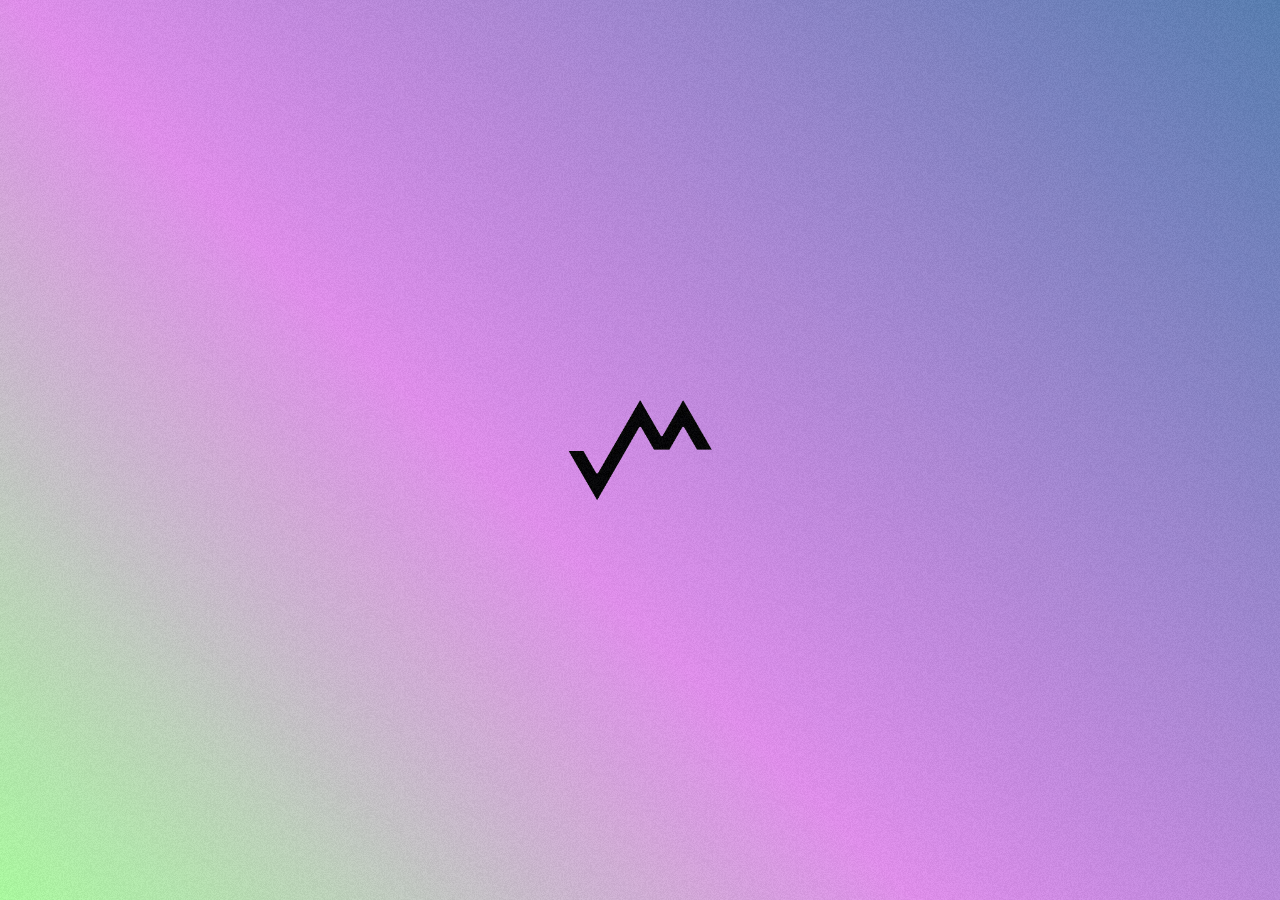
<file: index.html>
<html>

<head>
  <title>James Montgomery</title>
  <link href='css/uicons-regular-rounded.css' rel='stylesheet'>
  <link href='css/uicons-regular-straight.css' rel='stylesheet'>
  <link href="styles.css" rel="stylesheet">
</head>

<body style='margin: 0'>
  <!-- <video src='media/film-grain.mov' autoplay loop></video> -->

  <!-- <div id='page-header'></div> -->

  <div id="container">
    <!-- <div class='navigation'>
      <i class="nav-item bottom-left fi-rs-info"></i>
      <i class="nav-item top-right fi-rs-film"></i>
      <i class="nav-item top-left fi-rs-time-past"></i>
      <i class="nav-item bottom-right fi-rs-envelope"></i>
      <i class="nav-item bottom-centre fi-rs-arrow-down"></i>
    </div> -->
    <div class="contents">
      <img id='logo' src='media/logo-black-transparent.png' />
      <!-- <video class='video-logo' autoplay muted src='media/logo2.mp4'></video> -->
    
  </div>

  <div id="container-oflogo">
    <!-- <div class='navigation'>
      <i class="nav-item bottom-left fi-rs-info"></i>
      <i class="nav-item top-right fi-rs-film"></i>
      <i class="nav-item top-left fi-rs-time-past"></i>
      <i class="nav-item bottom-right fi-rs-envelope"></i>
      <i class="nav-item bottom-centre fi-rs-arrow-down"></i>
    </div> -->
    <div class="contents-oflogo">
      <img id='logo' src='media/logo-black-transparent.png' />
      <!-- <video class='video-logo' autoplay muted src='media/logo2.mp4'></video> -->
    </div>
    
  </div>
  <!-- <div class='navigation'>
    <div class='top-left nav-item'>about</div>
    <a href='work.html' class='top-right nav-item''>work</a>
    <div class=' bottom-left nav-item''>music</div>
    <div class='bottom-right nav-item''>contact</div>
  </div> -->
  <div class='player-wrapper'>
    <!-- <div class='player'>
      <iframe src="https://player.vimeo.com/video/466175172?badge=0&amp;autopause=0&amp;player_id=0&amp;app_id=58479"
        width="1067" height="600" frameborder="0" allow="autoplay; fullscreen; picture-in-picture" allowfullscreen
        title="Showreel [2020]"></iframe>
    </div> -->
  </div>
  <script src=' grained.js'>
  </script>
        <script src='code.js'></script>

</body>

</html>
</file>
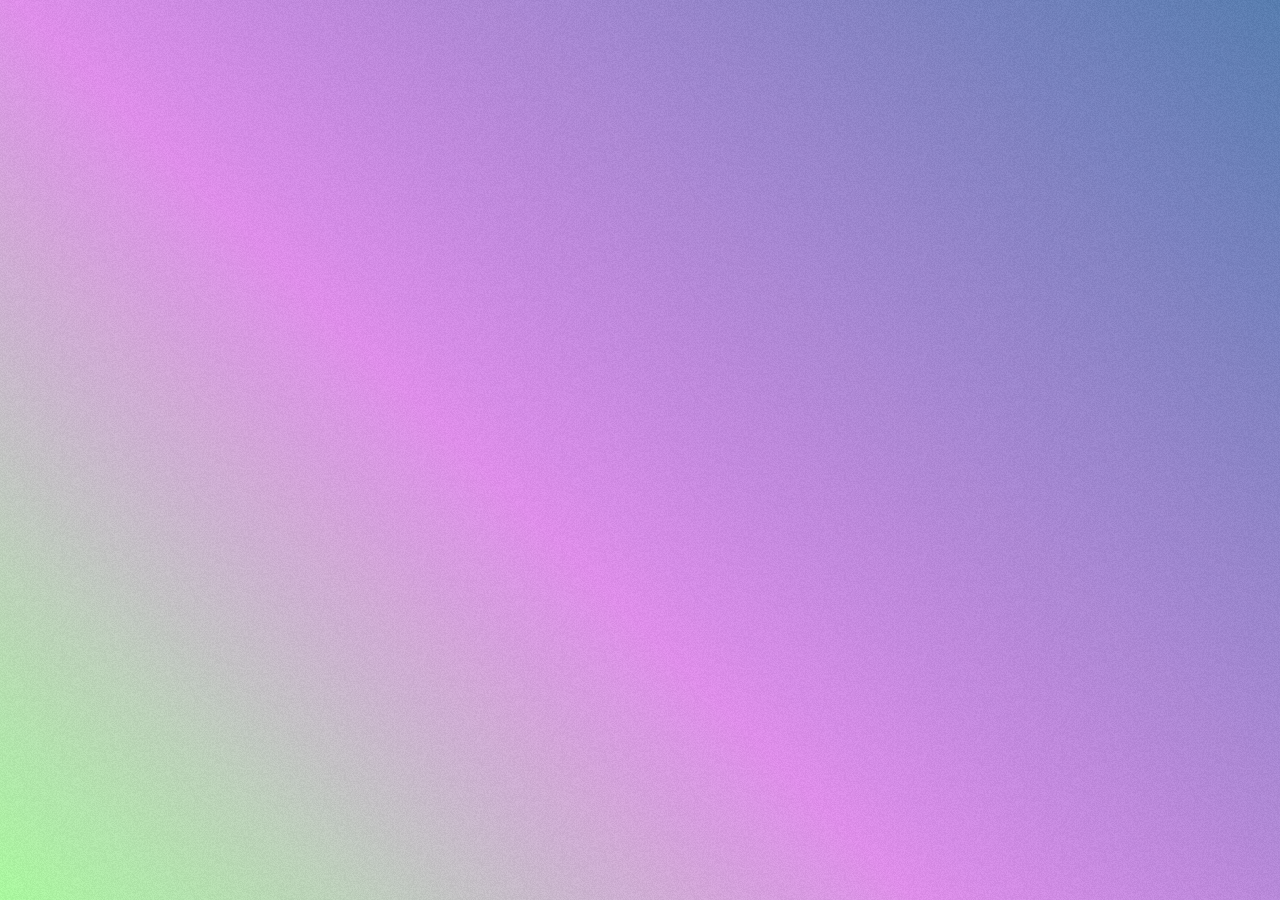
<file: blank.html>
<html>

<head>
  <title>James Montgomery</title>
  <link href='css/uicons-regular-rounded.css' rel='stylesheet'>
  <link href='css/uicons-regular-straight.css' rel='stylesheet'>
  <link href="styles.css" rel="stylesheet">
</head>

<body style='margin: 0'>
  <!-- <video src='media/film-grain.mov' autoplay loop></video> -->

  <!-- <div id='page-header'></div> -->

  <div id="container">
    <!-- <div class='navigation'>
      <i class="nav-item bottom-left fi-rs-info"></i>
      <i class="nav-item top-right fi-rs-film"></i>
      <i class="nav-item top-left fi-rs-time-past"></i>
      <i class="nav-item bottom-right fi-rs-envelope"></i>
      <i class="nav-item bottom-centre fi-rs-arrow-down"></i>
    </div> -->
    <div class="contents">
      <!-- <img id='logo' src='media/logo-black-transparent.png' /> -->
      <!-- <video class='video-logo' autoplay muted src='media/logo2.mp4'></video> -->
    
  </div>
  <!-- <div class='navigation'>
    <div class='top-left nav-item'>about</div>
    <a href='work.html' class='top-right nav-item''>work</a>
    <div class=' bottom-left nav-item''>music</div>
    <div class='bottom-right nav-item''>contact</div>
  </div> -->
  <div class='player-wrapper'>
    <!-- <div class='player'>
      <iframe src="https://player.vimeo.com/video/466175172?badge=0&amp;autopause=0&amp;player_id=0&amp;app_id=58479"
        width="1067" height="600" frameborder="0" allow="autoplay; fullscreen; picture-in-picture" allowfullscreen
        title="Showreel [2020]"></iframe>
    </div> -->
  </div>
  <script src=' grained.js'>
  </script>
        <script src='code.js'></script>

</body>

</html>
</file>
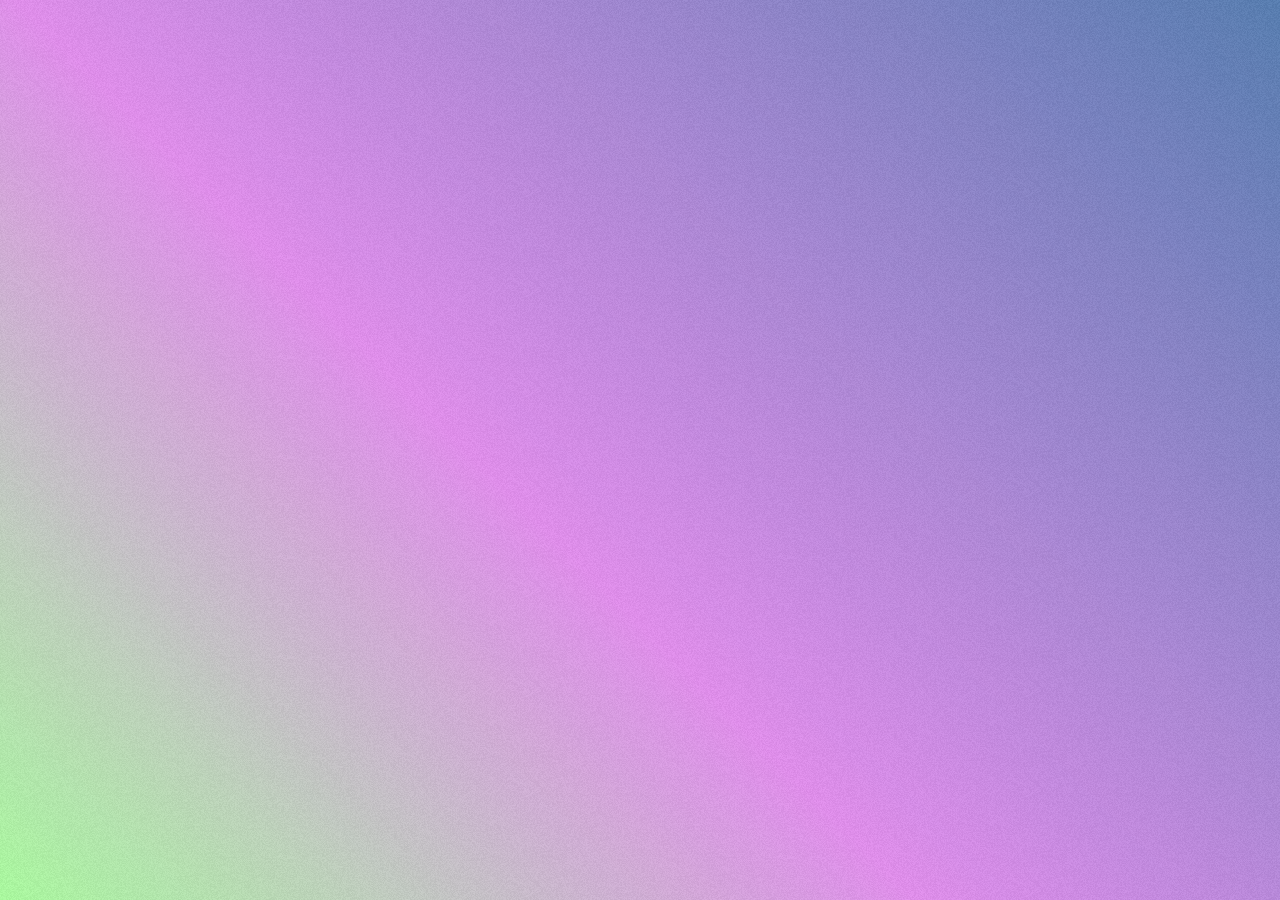
<file: showreel.html>
<html>

<head>
  <title>James Montgomery</title>
  <link href='css/uicons-regular-rounded.css' rel='stylesheet'>
  <link href='css/uicons-regular-straight.css' rel='stylesheet'>
  <link href="styles.css" rel="stylesheet">
</head>

<body style='margin: 0'>
  <!-- <video src='media/film-grain.mov' autoplay loop></video> -->

  <!-- <div id='page-header'></div> -->

  

  <div id="container">
    
    <!-- <div class='navigation'>
      <i class="nav-item bottom-left fi-rs-info"></i>
      <i class="nav-item top-right fi-rs-film"></i>
      <i class="nav-item top-left fi-rs-time-past"></i>
      <i class="nav-item bottom-right fi-rs-envelope"></i>
      <i class="nav-item bottom-centre fi-rs-arrow-down"></i>
    </div> -->
    <div class="contents">
      <!-- <img id='logo' src='media/logo-black-transparent.png' /> -->
      <!-- <video class='video-logo' autoplay muted src='media/logo2.mp4'></video> -->

      <!-- <iframe src="https://player.vimeo.com/video/466175172?h=f75512bb83" width="1280" height="720" frameborder="0" allow="autoplay; fullscreen; picture-in-picture" allowfullscreen></iframe> -->

    
  </div>

  <div id="container-oflogo">
    <!-- <div class='navigation'>
      <i class="nav-item bottom-left fi-rs-info"></i>
      <i class="nav-item top-right fi-rs-film"></i>
      <i class="nav-item top-left fi-rs-time-past"></i>
      <i class="nav-item bottom-right fi-rs-envelope"></i>
      <i class="nav-item bottom-centre fi-rs-arrow-down"></i>
    </div> -->
    <div class="contents-oflogo">
      <img id='logo' src='media/logo-black-transparent.png' />
      <!-- <video class='video-logo' autoplay muted src='media/logo2.mp4'></video> -->
    </div>
    
  </div>
  <!-- <div class='navigation'>
    <div class='top-left nav-item'>about</div>
    <a href='work.html' class='top-right nav-item''>work</a>
    <div class=' bottom-left nav-item''>music</div>
    <div class='bottom-right nav-item''>contact</div>
  </div> -->
  <div class='player-wrapper'>
    <iframe src="https://player.vimeo.com/video/673212900?h=0992e92c3a" width="1280" height="720" frameborder="0" allow="autoplay; fullscreen; picture-in-picture" allowfullscreen></iframe>

    </div> -->
  </div>
  <script src=' grained.js'>
  </script>
        <script src='code.js'></script>

</body>

</html>
</file>
<file: css/uicons-regular-rounded.css>
@font-face {
    font-family: "uicons-regular-rounded";
    src: url("../webfonts/uicons-regular-rounded.eot#iefix") format("embedded-opentype"),
url("../webfonts/uicons-regular-rounded.woff2") format("woff2"),
url("../webfonts/uicons-regular-rounded.woff") format("woff");
}

i[class^="fi-rr-"]:before, i[class*=" fi-rr-"]:before, span[class^="fi-rr-"]:before, span[class*="fi-rr-"]:before {
    font-family: uicons-regular-rounded !important;
    font-style: normal;
    font-weight: normal !important;
    font-variant: normal;
    text-transform: none;
    line-height: 1;
    -webkit-font-smoothing: antialiased;
    -moz-osx-font-smoothing: grayscale;
}

.fi-rr-add:before {
    content: "\f101";
}
.fi-rr-alarm-clock:before {
    content: "\f102";
}
.fi-rr-align-center:before {
    content: "\f103";
}
.fi-rr-align-justify:before {
    content: "\f104";
}
.fi-rr-align-left:before {
    content: "\f105";
}
.fi-rr-align-right:before {
    content: "\f106";
}
.fi-rr-ambulance:before {
    content: "\f107";
}
.fi-rr-angle-double-left:before {
    content: "\f108";
}
.fi-rr-angle-double-right:before {
    content: "\f109";
}
.fi-rr-angle-double-small-left:before {
    content: "\f10a";
}
.fi-rr-angle-double-small-right:before {
    content: "\f10b";
}
.fi-rr-angle-down:before {
    content: "\f10c";
}
.fi-rr-angle-left:before {
    content: "\f10d";
}
.fi-rr-angle-right:before {
    content: "\f10e";
}
.fi-rr-angle-small-down:before {
    content: "\f10f";
}
.fi-rr-angle-small-left:before {
    content: "\f110";
}
.fi-rr-angle-small-right:before {
    content: "\f111";
}
.fi-rr-angle-small-up:before {
    content: "\f112";
}
.fi-rr-angle-up:before {
    content: "\f113";
}
.fi-rr-apps-add:before {
    content: "\f114";
}
.fi-rr-apps-delete:before {
    content: "\f115";
}
.fi-rr-apps-sort:before {
    content: "\f116";
}
.fi-rr-apps:before {
    content: "\f117";
}
.fi-rr-archive:before {
    content: "\f118";
}
.fi-rr-arrow-down:before {
    content: "\f119";
}
.fi-rr-arrow-left:before {
    content: "\f11a";
}
.fi-rr-arrow-right:before {
    content: "\f11b";
}
.fi-rr-arrow-small-down:before {
    content: "\f11c";
}
.fi-rr-arrow-small-left:before {
    content: "\f11d";
}
.fi-rr-arrow-small-right:before {
    content: "\f11e";
}
.fi-rr-arrow-small-up:before {
    content: "\f11f";
}
.fi-rr-arrow-up:before {
    content: "\f120";
}
.fi-rr-asterisk:before {
    content: "\f121";
}
.fi-rr-backpack:before {
    content: "\f122";
}
.fi-rr-badge:before {
    content: "\f123";
}
.fi-rr-ban:before {
    content: "\f124";
}
.fi-rr-band-aid:before {
    content: "\f125";
}
.fi-rr-bank:before {
    content: "\f126";
}
.fi-rr-barber-shop:before {
    content: "\f127";
}
.fi-rr-baseball:before {
    content: "\f128";
}
.fi-rr-basketball:before {
    content: "\f129";
}
.fi-rr-bell-ring:before {
    content: "\f12a";
}
.fi-rr-bell-school:before {
    content: "\f12b";
}
.fi-rr-bell:before {
    content: "\f12c";
}
.fi-rr-billiard:before {
    content: "\f12d";
}
.fi-rr-bold:before {
    content: "\f12e";
}
.fi-rr-book-alt:before {
    content: "\f12f";
}
.fi-rr-book:before {
    content: "\f130";
}
.fi-rr-bookmark:before {
    content: "\f131";
}
.fi-rr-bowling:before {
    content: "\f132";
}
.fi-rr-box-alt:before {
    content: "\f133";
}
.fi-rr-box:before {
    content: "\f134";
}
.fi-rr-briefcase:before {
    content: "\f135";
}
.fi-rr-broom:before {
    content: "\f136";
}
.fi-rr-browser:before {
    content: "\f137";
}
.fi-rr-brush:before {
    content: "\f138";
}
.fi-rr-bug:before {
    content: "\f139";
}
.fi-rr-building:before {
    content: "\f13a";
}
.fi-rr-bulb:before {
    content: "\f13b";
}
.fi-rr-calculator:before {
    content: "\f13c";
}
.fi-rr-calendar:before {
    content: "\f13d";
}
.fi-rr-camera:before {
    content: "\f13e";
}
.fi-rr-caret-down:before {
    content: "\f13f";
}
.fi-rr-caret-left:before {
    content: "\f140";
}
.fi-rr-caret-right:before {
    content: "\f141";
}
.fi-rr-caret-up:before {
    content: "\f142";
}
.fi-rr-check:before {
    content: "\f143";
}
.fi-rr-checkbox:before {
    content: "\f144";
}
.fi-rr-chess:before {
    content: "\f145";
}
.fi-rr-circle-small:before {
    content: "\f146";
}
.fi-rr-circle:before {
    content: "\f147";
}
.fi-rr-clip:before {
    content: "\f148";
}
.fi-rr-clock:before {
    content: "\f149";
}
.fi-rr-cloud-check:before {
    content: "\f14a";
}
.fi-rr-cloud-disabled:before {
    content: "\f14b";
}
.fi-rr-cloud-download:before {
    content: "\f14c";
}
.fi-rr-cloud-share:before {
    content: "\f14d";
}
.fi-rr-cloud-upload:before {
    content: "\f14e";
}
.fi-rr-cloud:before {
    content: "\f14f";
}
.fi-rr-comment-alt:before {
    content: "\f150";
}
.fi-rr-comment:before {
    content: "\f151";
}
.fi-rr-compress-alt:before {
    content: "\f152";
}
.fi-rr-compress:before {
    content: "\f153";
}
.fi-rr-computer:before {
    content: "\f154";
}
.fi-rr-cookie:before {
    content: "\f155";
}
.fi-rr-copy-alt:before {
    content: "\f156";
}
.fi-rr-copy:before {
    content: "\f157";
}
.fi-rr-copyright:before {
    content: "\f158";
}
.fi-rr-cream:before {
    content: "\f159";
}
.fi-rr-credit-card:before {
    content: "\f15a";
}
.fi-rr-cross-circle:before {
    content: "\f15b";
}
.fi-rr-cross-small:before {
    content: "\f15c";
}
.fi-rr-cross:before {
    content: "\f15d";
}
.fi-rr-crown:before {
    content: "\f15e";
}
.fi-rr-cursor-finger:before {
    content: "\f15f";
}
.fi-rr-cursor-plus:before {
    content: "\f160";
}
.fi-rr-cursor-text-alt:before {
    content: "\f161";
}
.fi-rr-cursor-text:before {
    content: "\f162";
}
.fi-rr-cursor:before {
    content: "\f163";
}
.fi-rr-dart:before {
    content: "\f164";
}
.fi-rr-dashboard:before {
    content: "\f165";
}
.fi-rr-data-transfer:before {
    content: "\f166";
}
.fi-rr-database:before {
    content: "\f167";
}
.fi-rr-delete:before {
    content: "\f168";
}
.fi-rr-diamond:before {
    content: "\f169";
}
.fi-rr-dice:before {
    content: "\f16a";
}
.fi-rr-diploma:before {
    content: "\f16b";
}
.fi-rr-disk:before {
    content: "\f16c";
}
.fi-rr-doctor:before {
    content: "\f16d";
}
.fi-rr-document-signed:before {
    content: "\f16e";
}
.fi-rr-document:before {
    content: "\f16f";
}
.fi-rr-dollar:before {
    content: "\f170";
}
.fi-rr-download:before {
    content: "\f171";
}
.fi-rr-duplicate:before {
    content: "\f172";
}
.fi-rr-e-learning:before {
    content: "\f173";
}
.fi-rr-earnings:before {
    content: "\f174";
}
.fi-rr-edit-alt:before {
    content: "\f175";
}
.fi-rr-edit:before {
    content: "\f176";
}
.fi-rr-envelope:before {
    content: "\f177";
}
.fi-rr-euro:before {
    content: "\f178";
}
.fi-rr-exclamation:before {
    content: "\f179";
}
.fi-rr-expand:before {
    content: "\f17a";
}
.fi-rr-eye-crossed:before {
    content: "\f17b";
}
.fi-rr-eye-dropper:before {
    content: "\f17c";
}
.fi-rr-eye:before {
    content: "\f17d";
}
.fi-rr-feather:before {
    content: "\f17e";
}
.fi-rr-file-add:before {
    content: "\f17f";
}
.fi-rr-file-ai:before {
    content: "\f180";
}
.fi-rr-file-check:before {
    content: "\f181";
}
.fi-rr-file-delete:before {
    content: "\f182";
}
.fi-rr-file-eps:before {
    content: "\f183";
}
.fi-rr-file-gif:before {
    content: "\f184";
}
.fi-rr-file-music:before {
    content: "\f185";
}
.fi-rr-file-psd:before {
    content: "\f186";
}
.fi-rr-file:before {
    content: "\f187";
}
.fi-rr-fill:before {
    content: "\f188";
}
.fi-rr-film:before {
    content: "\f189";
}
.fi-rr-filter:before {
    content: "\f18a";
}
.fi-rr-fingerprint:before {
    content: "\f18b";
}
.fi-rr-flag:before {
    content: "\f18c";
}
.fi-rr-flame:before {
    content: "\f18d";
}
.fi-rr-flip-horizontal:before {
    content: "\f18e";
}
.fi-rr-folder-add:before {
    content: "\f18f";
}
.fi-rr-folder:before {
    content: "\f190";
}
.fi-rr-following:before {
    content: "\f191";
}
.fi-rr-football:before {
    content: "\f192";
}
.fi-rr-form:before {
    content: "\f193";
}
.fi-rr-forward:before {
    content: "\f194";
}
.fi-rr-ftp:before {
    content: "\f195";
}
.fi-rr-gallery:before {
    content: "\f196";
}
.fi-rr-glasses:before {
    content: "\f197";
}
.fi-rr-globe-alt:before {
    content: "\f198";
}
.fi-rr-globe:before {
    content: "\f199";
}
.fi-rr-golf:before {
    content: "\f19a";
}
.fi-rr-graduation-cap:before {
    content: "\f19b";
}
.fi-rr-graphic-tablet:before {
    content: "\f19c";
}
.fi-rr-grid-alt:before {
    content: "\f19d";
}
.fi-rr-grid:before {
    content: "\f19e";
}
.fi-rr-gym:before {
    content: "\f19f";
}
.fi-rr-headphones:before {
    content: "\f1a0";
}
.fi-rr-headset:before {
    content: "\f1a1";
}
.fi-rr-heart:before {
    content: "\f1a2";
}
.fi-rr-home:before {
    content: "\f1a3";
}
.fi-rr-hourglass-end:before {
    content: "\f1a4";
}
.fi-rr-hourglass:before {
    content: "\f1a5";
}
.fi-rr-ice-skate:before {
    content: "\f1a6";
}
.fi-rr-id-badge:before {
    content: "\f1a7";
}
.fi-rr-inbox:before {
    content: "\f1a8";
}
.fi-rr-incognito:before {
    content: "\f1a9";
}
.fi-rr-indent:before {
    content: "\f1aa";
}
.fi-rr-infinity:before {
    content: "\f1ab";
}
.fi-rr-info:before {
    content: "\f1ac";
}
.fi-rr-interactive:before {
    content: "\f1ad";
}
.fi-rr-interlining:before {
    content: "\f1ae";
}
.fi-rr-interrogation:before {
    content: "\f1af";
}
.fi-rr-italic:before {
    content: "\f1b0";
}
.fi-rr-jpg:before {
    content: "\f1b1";
}
.fi-rr-key:before {
    content: "\f1b2";
}
.fi-rr-keyboard:before {
    content: "\f1b3";
}
.fi-rr-label:before {
    content: "\f1b4";
}
.fi-rr-laptop:before {
    content: "\f1b5";
}
.fi-rr-lasso:before {
    content: "\f1b6";
}
.fi-rr-layers:before {
    content: "\f1b7";
}
.fi-rr-layout-fluid:before {
    content: "\f1b8";
}
.fi-rr-letter-case:before {
    content: "\f1b9";
}
.fi-rr-life-ring:before {
    content: "\f1ba";
}
.fi-rr-line-width:before {
    content: "\f1bb";
}
.fi-rr-link:before {
    content: "\f1bc";
}
.fi-rr-lipstick:before {
    content: "\f1bd";
}
.fi-rr-list-check:before {
    content: "\f1be";
}
.fi-rr-list:before {
    content: "\f1bf";
}
.fi-rr-location-alt:before {
    content: "\f1c0";
}
.fi-rr-lock-alt:before {
    content: "\f1c1";
}
.fi-rr-lock:before {
    content: "\f1c2";
}
.fi-rr-magic-wand:before {
    content: "\f1c3";
}
.fi-rr-makeup-brush:before {
    content: "\f1c4";
}
.fi-rr-marker-time:before {
    content: "\f1c5";
}
.fi-rr-marker:before {
    content: "\f1c6";
}
.fi-rr-medicine:before {
    content: "\f1c7";
}
.fi-rr-megaphone:before {
    content: "\f1c8";
}
.fi-rr-menu-burger:before {
    content: "\f1c9";
}
.fi-rr-menu-dots-vertical:before {
    content: "\f1ca";
}
.fi-rr-menu-dots:before {
    content: "\f1cb";
}
.fi-rr-microphone:before {
    content: "\f1cc";
}
.fi-rr-minus-small:before {
    content: "\f1cd";
}
.fi-rr-minus:before {
    content: "\f1ce";
}
.fi-rr-mobile:before {
    content: "\f1cf";
}
.fi-rr-mode-landscape:before {
    content: "\f1d0";
}
.fi-rr-mode-portrait:before {
    content: "\f1d1";
}
.fi-rr-money:before {
    content: "\f1d2";
}
.fi-rr-mouse:before {
    content: "\f1d3";
}
.fi-rr-music-alt:before {
    content: "\f1d4";
}
.fi-rr-music:before {
    content: "\f1d5";
}
.fi-rr-network-cloud:before {
    content: "\f1d6";
}
.fi-rr-network:before {
    content: "\f1d7";
}
.fi-rr-notebook:before {
    content: "\f1d8";
}
.fi-rr-opacity:before {
    content: "\f1d9";
}
.fi-rr-package:before {
    content: "\f1da";
}
.fi-rr-paint-brush:before {
    content: "\f1db";
}
.fi-rr-palette:before {
    content: "\f1dc";
}
.fi-rr-paper-plane:before {
    content: "\f1dd";
}
.fi-rr-password:before {
    content: "\f1de";
}
.fi-rr-pause:before {
    content: "\f1df";
}
.fi-rr-pencil:before {
    content: "\f1e0";
}
.fi-rr-pharmacy:before {
    content: "\f1e1";
}
.fi-rr-physics:before {
    content: "\f1e2";
}
.fi-rr-picture:before {
    content: "\f1e3";
}
.fi-rr-ping-pong:before {
    content: "\f1e4";
}
.fi-rr-play-alt:before {
    content: "\f1e5";
}
.fi-rr-play:before {
    content: "\f1e6";
}
.fi-rr-playing-cards:before {
    content: "\f1e7";
}
.fi-rr-plus-small:before {
    content: "\f1e8";
}
.fi-rr-plus:before {
    content: "\f1e9";
}
.fi-rr-poker-chip:before {
    content: "\f1ea";
}
.fi-rr-portrait:before {
    content: "\f1eb";
}
.fi-rr-pound:before {
    content: "\f1ec";
}
.fi-rr-power:before {
    content: "\f1ed";
}
.fi-rr-presentation:before {
    content: "\f1ee";
}
.fi-rr-print:before {
    content: "\f1ef";
}
.fi-rr-protractor:before {
    content: "\f1f0";
}
.fi-rr-pulse:before {
    content: "\f1f1";
}
.fi-rr-quote-right:before {
    content: "\f1f2";
}
.fi-rr-rec:before {
    content: "\f1f3";
}
.fi-rr-receipt:before {
    content: "\f1f4";
}
.fi-rr-rectangle-horizontal:before {
    content: "\f1f5";
}
.fi-rr-rectangle-panoramic:before {
    content: "\f1f6";
}
.fi-rr-rectangle-vertical:before {
    content: "\f1f7";
}
.fi-rr-redo:before {
    content: "\f1f8";
}
.fi-rr-reflect:before {
    content: "\f1f9";
}
.fi-rr-refresh:before {
    content: "\f1fa";
}
.fi-rr-resize:before {
    content: "\f1fb";
}
.fi-rr-resources:before {
    content: "\f1fc";
}
.fi-rr-rewind:before {
    content: "\f1fd";
}
.fi-rr-rocket:before {
    content: "\f1fe";
}
.fi-rr-rotate-right:before {
    content: "\f1ff";
}
.fi-rr-rugby:before {
    content: "\f200";
}
.fi-rr-scale:before {
    content: "\f201";
}
.fi-rr-school-bus:before {
    content: "\f202";
}
.fi-rr-school:before {
    content: "\f203";
}
.fi-rr-scissors:before {
    content: "\f204";
}
.fi-rr-screen:before {
    content: "\f205";
}
.fi-rr-search-alt:before {
    content: "\f206";
}
.fi-rr-search:before {
    content: "\f207";
}
.fi-rr-settings-sliders:before {
    content: "\f208";
}
.fi-rr-settings:before {
    content: "\f209";
}
.fi-rr-share:before {
    content: "\f20a";
}
.fi-rr-shield-check:before {
    content: "\f20b";
}
.fi-rr-shield-exclamation:before {
    content: "\f20c";
}
.fi-rr-shield-interrogation:before {
    content: "\f20d";
}
.fi-rr-shield-plus:before {
    content: "\f20e";
}
.fi-rr-shield:before {
    content: "\f20f";
}
.fi-rr-shop:before {
    content: "\f210";
}
.fi-rr-shopping-bag-add:before {
    content: "\f211";
}
.fi-rr-shopping-bag:before {
    content: "\f212";
}
.fi-rr-shopping-cart-add:before {
    content: "\f213";
}
.fi-rr-shopping-cart-check:before {
    content: "\f214";
}
.fi-rr-shopping-cart:before {
    content: "\f215";
}
.fi-rr-shuffle:before {
    content: "\f216";
}
.fi-rr-sign-in:before {
    content: "\f217";
}
.fi-rr-sign-out:before {
    content: "\f218";
}
.fi-rr-signal-alt-1:before {
    content: "\f219";
}
.fi-rr-signal-alt-2:before {
    content: "\f21a";
}
.fi-rr-signal-alt:before {
    content: "\f21b";
}
.fi-rr-skateboard:before {
    content: "\f21c";
}
.fi-rr-smartphone:before {
    content: "\f21d";
}
.fi-rr-soap:before {
    content: "\f21e";
}
.fi-rr-spa:before {
    content: "\f21f";
}
.fi-rr-speaker:before {
    content: "\f220";
}
.fi-rr-spinner-alt:before {
    content: "\f221";
}
.fi-rr-spinner:before {
    content: "\f222";
}
.fi-rr-square-root:before {
    content: "\f223";
}
.fi-rr-square:before {
    content: "\f224";
}
.fi-rr-star:before {
    content: "\f225";
}
.fi-rr-stats:before {
    content: "\f226";
}
.fi-rr-stethoscope:before {
    content: "\f227";
}
.fi-rr-sticker:before {
    content: "\f228";
}
.fi-rr-stop:before {
    content: "\f229";
}
.fi-rr-stopwatch:before {
    content: "\f22a";
}
.fi-rr-subtitles:before {
    content: "\f22b";
}
.fi-rr-surfing:before {
    content: "\f22c";
}
.fi-rr-sword:before {
    content: "\f22d";
}
.fi-rr-syringe:before {
    content: "\f22e";
}
.fi-rr-tablet:before {
    content: "\f22f";
}
.fi-rr-target:before {
    content: "\f230";
}
.fi-rr-tennis:before {
    content: "\f231";
}
.fi-rr-test-tube:before {
    content: "\f232";
}
.fi-rr-test:before {
    content: "\f233";
}
.fi-rr-text-check:before {
    content: "\f234";
}
.fi-rr-text:before {
    content: "\f235";
}
.fi-rr-thumbs-down:before {
    content: "\f236";
}
.fi-rr-thumbs-up:before {
    content: "\f237";
}
.fi-rr-ticket:before {
    content: "\f238";
}
.fi-rr-time-add:before {
    content: "\f239";
}
.fi-rr-time-check:before {
    content: "\f23a";
}
.fi-rr-time-delete:before {
    content: "\f23b";
}
.fi-rr-time-fast:before {
    content: "\f23c";
}
.fi-rr-time-forward-sixty:before {
    content: "\f23d";
}
.fi-rr-time-forward-ten:before {
    content: "\f23e";
}
.fi-rr-time-forward:before {
    content: "\f23f";
}
.fi-rr-time-half-past:before {
    content: "\f240";
}
.fi-rr-time-oclock:before {
    content: "\f241";
}
.fi-rr-time-past:before {
    content: "\f242";
}
.fi-rr-time-quarter-past:before {
    content: "\f243";
}
.fi-rr-time-quarter-to:before {
    content: "\f244";
}
.fi-rr-time-twenty-four:before {
    content: "\f245";
}
.fi-rr-tool-crop:before {
    content: "\f246";
}
.fi-rr-tool-marquee:before {
    content: "\f247";
}
.fi-rr-tooth:before {
    content: "\f248";
}
.fi-rr-transform:before {
    content: "\f249";
}
.fi-rr-trash:before {
    content: "\f24a";
}
.fi-rr-treatment:before {
    content: "\f24b";
}
.fi-rr-trophy:before {
    content: "\f24c";
}
.fi-rr-umbrella:before {
    content: "\f24d";
}
.fi-rr-underline:before {
    content: "\f24e";
}
.fi-rr-undo:before {
    content: "\f24f";
}
.fi-rr-unlock:before {
    content: "\f250";
}
.fi-rr-upload:before {
    content: "\f251";
}
.fi-rr-usb-drive:before {
    content: "\f252";
}
.fi-rr-user-add:before {
    content: "\f253";
}
.fi-rr-user-delete:before {
    content: "\f254";
}
.fi-rr-user-remove:before {
    content: "\f255";
}
.fi-rr-user-time:before {
    content: "\f256";
}
.fi-rr-user:before {
    content: "\f257";
}
.fi-rr-users:before {
    content: "\f258";
}
.fi-rr-vector-alt:before {
    content: "\f259";
}
.fi-rr-vector:before {
    content: "\f25a";
}
.fi-rr-video-camera:before {
    content: "\f25b";
}
.fi-rr-volleyball:before {
    content: "\f25c";
}
.fi-rr-volume:before {
    content: "\f25d";
}
.fi-rr-wifi-alt:before {
    content: "\f25e";
}
.fi-rr-world:before {
    content: "\f25f";
}
.fi-rr-yen:before {
    content: "\f260";
}
.fi-rr-zoom-in:before {
    content: "\f261";
}
.fi-rr-zoom-out:before {
    content: "\f262";
}
</file>
<file: css/uicons-regular-straight.css>
@font-face {
    font-family: "uicons-regular-straight";
    src: url("../webfonts/uicons-regular-straight.eot#iefix") format("embedded-opentype"),
url("../webfonts/uicons-regular-straight.woff2") format("woff2"),
url("../webfonts/uicons-regular-straight.woff") format("woff");
}

i[class^="fi-rs-"]:before, i[class*=" fi-rs-"]:before, span[class^="fi-rs-"]:before, span[class*="fi-rs-"]:before {
    font-family: uicons-regular-straight !important;
    font-style: normal;
    font-weight: normal !important;
    font-variant: normal;
    text-transform: none;
    line-height: 1;
    -webkit-font-smoothing: antialiased;
    -moz-osx-font-smoothing: grayscale;
}

.fi-rs-add:before {
    content: "\f101";
}
.fi-rs-alarm-clock:before {
    content: "\f102";
}
.fi-rs-align-center:before {
    content: "\f103";
}
.fi-rs-align-justify:before {
    content: "\f104";
}
.fi-rs-align-left:before {
    content: "\f105";
}
.fi-rs-align-right:before {
    content: "\f106";
}
.fi-rs-ambulance:before {
    content: "\f107";
}
.fi-rs-angle-double-left:before {
    content: "\f108";
}
.fi-rs-angle-double-right:before {
    content: "\f109";
}
.fi-rs-angle-double-small-left:before {
    content: "\f10a";
}
.fi-rs-angle-double-small-right:before {
    content: "\f10b";
}
.fi-rs-angle-down:before {
    content: "\f10c";
}
.fi-rs-angle-left:before {
    content: "\f10d";
}
.fi-rs-angle-right:before {
    content: "\f10e";
}
.fi-rs-angle-small-down:before {
    content: "\f10f";
}
.fi-rs-angle-small-left:before {
    content: "\f110";
}
.fi-rs-angle-small-right:before {
    content: "\f111";
}
.fi-rs-angle-small-up:before {
    content: "\f112";
}
.fi-rs-angle-up:before {
    content: "\f113";
}
.fi-rs-apps-add:before {
    content: "\f114";
}
.fi-rs-apps-delete:before {
    content: "\f115";
}
.fi-rs-apps-sort:before {
    content: "\f116";
}
.fi-rs-apps:before {
    content: "\f117";
}
.fi-rs-archive:before {
    content: "\f118";
}
.fi-rs-arrow-down:before {
    content: "\f119";
}
.fi-rs-arrow-left:before {
    content: "\f11a";
}
.fi-rs-arrow-right:before {
    content: "\f11b";
}
.fi-rs-arrow-small-down:before {
    content: "\f11c";
}
.fi-rs-arrow-small-left:before {
    content: "\f11d";
}
.fi-rs-arrow-small-right:before {
    content: "\f11e";
}
.fi-rs-arrow-small-up:before {
    content: "\f11f";
}
.fi-rs-arrow-up:before {
    content: "\f120";
}
.fi-rs-asterisk:before {
    content: "\f121";
}
.fi-rs-backpack:before {
    content: "\f122";
}
.fi-rs-badge:before {
    content: "\f123";
}
.fi-rs-ban:before {
    content: "\f124";
}
.fi-rs-band-aid:before {
    content: "\f125";
}
.fi-rs-bank:before {
    content: "\f126";
}
.fi-rs-barber-shop:before {
    content: "\f127";
}
.fi-rs-baseball:before {
    content: "\f128";
}
.fi-rs-basketball:before {
    content: "\f129";
}
.fi-rs-bell-ring:before {
    content: "\f12a";
}
.fi-rs-bell-school:before {
    content: "\f12b";
}
.fi-rs-bell:before {
    content: "\f12c";
}
.fi-rs-billiard:before {
    content: "\f12d";
}
.fi-rs-bold:before {
    content: "\f12e";
}
.fi-rs-book-alt:before {
    content: "\f12f";
}
.fi-rs-book:before {
    content: "\f130";
}
.fi-rs-bookmark:before {
    content: "\f131";
}
.fi-rs-bowling:before {
    content: "\f132";
}
.fi-rs-box-alt:before {
    content: "\f133";
}
.fi-rs-box:before {
    content: "\f134";
}
.fi-rs-briefcase:before {
    content: "\f135";
}
.fi-rs-broom:before {
    content: "\f136";
}
.fi-rs-browser:before {
    content: "\f137";
}
.fi-rs-brush:before {
    content: "\f138";
}
.fi-rs-bug:before {
    content: "\f139";
}
.fi-rs-building:before {
    content: "\f13a";
}
.fi-rs-bulb:before {
    content: "\f13b";
}
.fi-rs-calculator:before {
    content: "\f13c";
}
.fi-rs-calendar:before {
    content: "\f13d";
}
.fi-rs-camera:before {
    content: "\f13e";
}
.fi-rs-caret-down:before {
    content: "\f13f";
}
.fi-rs-caret-left:before {
    content: "\f140";
}
.fi-rs-caret-right:before {
    content: "\f141";
}
.fi-rs-caret-up:before {
    content: "\f142";
}
.fi-rs-check:before {
    content: "\f143";
}
.fi-rs-checkbox:before {
    content: "\f144";
}
.fi-rs-chess:before {
    content: "\f145";
}
.fi-rs-circle-small:before {
    content: "\f146";
}
.fi-rs-circle:before {
    content: "\f147";
}
.fi-rs-clip:before {
    content: "\f148";
}
.fi-rs-clock:before {
    content: "\f149";
}
.fi-rs-cloud-check:before {
    content: "\f14a";
}
.fi-rs-cloud-disabled:before {
    content: "\f14b";
}
.fi-rs-cloud-download:before {
    content: "\f14c";
}
.fi-rs-cloud-share:before {
    content: "\f14d";
}
.fi-rs-cloud-upload:before {
    content: "\f14e";
}
.fi-rs-cloud:before {
    content: "\f14f";
}
.fi-rs-comment-alt:before {
    content: "\f150";
}
.fi-rs-comment:before {
    content: "\f151";
}
.fi-rs-compress-alt:before {
    content: "\f152";
}
.fi-rs-compress:before {
    content: "\f153";
}
.fi-rs-computer:before {
    content: "\f154";
}
.fi-rs-cookie:before {
    content: "\f155";
}
.fi-rs-copy-alt:before {
    content: "\f156";
}
.fi-rs-copy:before {
    content: "\f157";
}
.fi-rs-copyright:before {
    content: "\f158";
}
.fi-rs-cream:before {
    content: "\f159";
}
.fi-rs-credit-card:before {
    content: "\f15a";
}
.fi-rs-cross-circle:before {
    content: "\f15b";
}
.fi-rs-cross-small:before {
    content: "\f15c";
}
.fi-rs-cross:before {
    content: "\f15d";
}
.fi-rs-crown:before {
    content: "\f15e";
}
.fi-rs-cursor-finger:before {
    content: "\f15f";
}
.fi-rs-cursor-plus:before {
    content: "\f160";
}
.fi-rs-cursor-text-alt:before {
    content: "\f161";
}
.fi-rs-cursor-text:before {
    content: "\f162";
}
.fi-rs-cursor:before {
    content: "\f163";
}
.fi-rs-dart:before {
    content: "\f164";
}
.fi-rs-dashboard:before {
    content: "\f165";
}
.fi-rs-data-transfer:before {
    content: "\f166";
}
.fi-rs-database:before {
    content: "\f167";
}
.fi-rs-delete:before {
    content: "\f168";
}
.fi-rs-diamond:before {
    content: "\f169";
}
.fi-rs-dice:before {
    content: "\f16a";
}
.fi-rs-diploma:before {
    content: "\f16b";
}
.fi-rs-disk:before {
    content: "\f16c";
}
.fi-rs-doctor:before {
    content: "\f16d";
}
.fi-rs-document-signed:before {
    content: "\f16e";
}
.fi-rs-document:before {
    content: "\f16f";
}
.fi-rs-dollar:before {
    content: "\f170";
}
.fi-rs-download:before {
    content: "\f171";
}
.fi-rs-duplicate:before {
    content: "\f172";
}
.fi-rs-e-learning:before {
    content: "\f173";
}
.fi-rs-earnings:before {
    content: "\f174";
}
.fi-rs-edit-alt:before {
    content: "\f175";
}
.fi-rs-edit:before {
    content: "\f176";
}
.fi-rs-envelope:before {
    content: "\f177";
}
.fi-rs-euro:before {
    content: "\f178";
}
.fi-rs-exclamation:before {
    content: "\f179";
}
.fi-rs-expand:before {
    content: "\f17a";
}
.fi-rs-eye-crossed:before {
    content: "\f17b";
}
.fi-rs-eye-dropper:before {
    content: "\f17c";
}
.fi-rs-eye:before {
    content: "\f17d";
}
.fi-rs-feather:before {
    content: "\f17e";
}
.fi-rs-file-add:before {
    content: "\f17f";
}
.fi-rs-file-ai:before {
    content: "\f180";
}
.fi-rs-file-check:before {
    content: "\f181";
}
.fi-rs-file-delete:before {
    content: "\f182";
}
.fi-rs-file-eps:before {
    content: "\f183";
}
.fi-rs-file-gif:before {
    content: "\f184";
}
.fi-rs-file-music:before {
    content: "\f185";
}
.fi-rs-file-psd:before {
    content: "\f186";
}
.fi-rs-file:before {
    content: "\f187";
}
.fi-rs-fill:before {
    content: "\f188";
}
.fi-rs-film:before {
    content: "\f189";
}
.fi-rs-filter:before {
    content: "\f18a";
}
.fi-rs-fingerprint:before {
    content: "\f18b";
}
.fi-rs-flag:before {
    content: "\f18c";
}
.fi-rs-flame:before {
    content: "\f18d";
}
.fi-rs-flip-horizontal:before {
    content: "\f18e";
}
.fi-rs-folder-add:before {
    content: "\f18f";
}
.fi-rs-folder:before {
    content: "\f190";
}
.fi-rs-following:before {
    content: "\f191";
}
.fi-rs-football:before {
    content: "\f192";
}
.fi-rs-form:before {
    content: "\f193";
}
.fi-rs-forward:before {
    content: "\f194";
}
.fi-rs-ftp:before {
    content: "\f195";
}
.fi-rs-gallery:before {
    content: "\f196";
}
.fi-rs-glasses:before {
    content: "\f197";
}
.fi-rs-globe-alt:before {
    content: "\f198";
}
.fi-rs-globe:before {
    content: "\f199";
}
.fi-rs-golf:before {
    content: "\f19a";
}
.fi-rs-graduation-cap:before {
    content: "\f19b";
}
.fi-rs-graphic-tablet:before {
    content: "\f19c";
}
.fi-rs-grid-alt:before {
    content: "\f19d";
}
.fi-rs-grid:before {
    content: "\f19e";
}
.fi-rs-gym:before {
    content: "\f19f";
}
.fi-rs-headphones:before {
    content: "\f1a0";
}
.fi-rs-headset:before {
    content: "\f1a1";
}
.fi-rs-heart:before {
    content: "\f1a2";
}
.fi-rs-home:before {
    content: "\f1a3";
}
.fi-rs-hourglass-end:before {
    content: "\f1a4";
}
.fi-rs-hourglass:before {
    content: "\f1a5";
}
.fi-rs-ice-skate:before {
    content: "\f1a6";
}
.fi-rs-id-badge:before {
    content: "\f1a7";
}
.fi-rs-inbox:before {
    content: "\f1a8";
}
.fi-rs-incognito:before {
    content: "\f1a9";
}
.fi-rs-indent:before {
    content: "\f1aa";
}
.fi-rs-infinity:before {
    content: "\f1ab";
}
.fi-rs-info:before {
    content: "\f1ac";
}
.fi-rs-interactive:before {
    content: "\f1ad";
}
.fi-rs-interlining:before {
    content: "\f1ae";
}
.fi-rs-interrogation:before {
    content: "\f1af";
}
.fi-rs-italic:before {
    content: "\f1b0";
}
.fi-rs-jpg:before {
    content: "\f1b1";
}
.fi-rs-key:before {
    content: "\f1b2";
}
.fi-rs-keyboard:before {
    content: "\f1b3";
}
.fi-rs-label:before {
    content: "\f1b4";
}
.fi-rs-laptop:before {
    content: "\f1b5";
}
.fi-rs-lasso:before {
    content: "\f1b6";
}
.fi-rs-layers:before {
    content: "\f1b7";
}
.fi-rs-layout-fluid:before {
    content: "\f1b8";
}
.fi-rs-letter-case:before {
    content: "\f1b9";
}
.fi-rs-life-ring:before {
    content: "\f1ba";
}
.fi-rs-line-width:before {
    content: "\f1bb";
}
.fi-rs-link:before {
    content: "\f1bc";
}
.fi-rs-lipstick:before {
    content: "\f1bd";
}
.fi-rs-list-check:before {
    content: "\f1be";
}
.fi-rs-list:before {
    content: "\f1bf";
}
.fi-rs-location-alt:before {
    content: "\f1c0";
}
.fi-rs-lock-alt:before {
    content: "\f1c1";
}
.fi-rs-lock:before {
    content: "\f1c2";
}
.fi-rs-magic-wand:before {
    content: "\f1c3";
}
.fi-rs-makeup-brush:before {
    content: "\f1c4";
}
.fi-rs-marker-time:before {
    content: "\f1c5";
}
.fi-rs-marker:before {
    content: "\f1c6";
}
.fi-rs-medicine:before {
    content: "\f1c7";
}
.fi-rs-megaphone:before {
    content: "\f1c8";
}
.fi-rs-menu-burger:before {
    content: "\f1c9";
}
.fi-rs-menu-dots-vertical:before {
    content: "\f1ca";
}
.fi-rs-menu-dots:before {
    content: "\f1cb";
}
.fi-rs-microphone:before {
    content: "\f1cc";
}
.fi-rs-minus-small:before {
    content: "\f1cd";
}
.fi-rs-minus:before {
    content: "\f1ce";
}
.fi-rs-mobile:before {
    content: "\f1cf";
}
.fi-rs-mode-landscape:before {
    content: "\f1d0";
}
.fi-rs-mode-portrait:before {
    content: "\f1d1";
}
.fi-rs-money:before {
    content: "\f1d2";
}
.fi-rs-mouse:before {
    content: "\f1d3";
}
.fi-rs-music-alt:before {
    content: "\f1d4";
}
.fi-rs-music:before {
    content: "\f1d5";
}
.fi-rs-network-cloud:before {
    content: "\f1d6";
}
.fi-rs-network:before {
    content: "\f1d7";
}
.fi-rs-notebook:before {
    content: "\f1d8";
}
.fi-rs-opacity:before {
    content: "\f1d9";
}
.fi-rs-package:before {
    content: "\f1da";
}
.fi-rs-paint-brush:before {
    content: "\f1db";
}
.fi-rs-palette:before {
    content: "\f1dc";
}
.fi-rs-paper-plane:before {
    content: "\f1dd";
}
.fi-rs-password:before {
    content: "\f1de";
}
.fi-rs-pause:before {
    content: "\f1df";
}
.fi-rs-pencil:before {
    content: "\f1e0";
}
.fi-rs-pharmacy:before {
    content: "\f1e1";
}
.fi-rs-physics:before {
    content: "\f1e2";
}
.fi-rs-picture:before {
    content: "\f1e3";
}
.fi-rs-ping-pong:before {
    content: "\f1e4";
}
.fi-rs-play-alt:before {
    content: "\f1e5";
}
.fi-rs-play:before {
    content: "\f1e6";
}
.fi-rs-playing-cards:before {
    content: "\f1e7";
}
.fi-rs-plus-small:before {
    content: "\f1e8";
}
.fi-rs-plus:before {
    content: "\f1e9";
}
.fi-rs-poker-chip:before {
    content: "\f1ea";
}
.fi-rs-portrait:before {
    content: "\f1eb";
}
.fi-rs-pound:before {
    content: "\f1ec";
}
.fi-rs-power:before {
    content: "\f1ed";
}
.fi-rs-presentation:before {
    content: "\f1ee";
}
.fi-rs-print:before {
    content: "\f1ef";
}
.fi-rs-protractor:before {
    content: "\f1f0";
}
.fi-rs-pulse:before {
    content: "\f1f1";
}
.fi-rs-quote-right:before {
    content: "\f1f2";
}
.fi-rs-rec:before {
    content: "\f1f3";
}
.fi-rs-receipt:before {
    content: "\f1f4";
}
.fi-rs-rectangle-horizontal:before {
    content: "\f1f5";
}
.fi-rs-rectangle-panoramic:before {
    content: "\f1f6";
}
.fi-rs-rectangle-vertical:before {
    content: "\f1f7";
}
.fi-rs-redo:before {
    content: "\f1f8";
}
.fi-rs-reflect:before {
    content: "\f1f9";
}
.fi-rs-refresh:before {
    content: "\f1fa";
}
.fi-rs-resize:before {
    content: "\f1fb";
}
.fi-rs-resources:before {
    content: "\f1fc";
}
.fi-rs-rewind:before {
    content: "\f1fd";
}
.fi-rs-rocket:before {
    content: "\f1fe";
}
.fi-rs-rotate-right:before {
    content: "\f1ff";
}
.fi-rs-rugby:before {
    content: "\f200";
}
.fi-rs-scale:before {
    content: "\f201";
}
.fi-rs-school-bus:before {
    content: "\f202";
}
.fi-rs-school:before {
    content: "\f203";
}
.fi-rs-scissors:before {
    content: "\f204";
}
.fi-rs-screen:before {
    content: "\f205";
}
.fi-rs-search-alt:before {
    content: "\f206";
}
.fi-rs-search:before {
    content: "\f207";
}
.fi-rs-settings-sliders:before {
    content: "\f208";
}
.fi-rs-settings:before {
    content: "\f209";
}
.fi-rs-share:before {
    content: "\f20a";
}
.fi-rs-shield-check:before {
    content: "\f20b";
}
.fi-rs-shield-exclamation:before {
    content: "\f20c";
}
.fi-rs-shield-interrogation:before {
    content: "\f20d";
}
.fi-rs-shield-plus:before {
    content: "\f20e";
}
.fi-rs-shield:before {
    content: "\f20f";
}
.fi-rs-shop:before {
    content: "\f210";
}
.fi-rs-shopping-bag-add:before {
    content: "\f211";
}
.fi-rs-shopping-bag:before {
    content: "\f212";
}
.fi-rs-shopping-cart-add:before {
    content: "\f213";
}
.fi-rs-shopping-cart-check:before {
    content: "\f214";
}
.fi-rs-shopping-cart:before {
    content: "\f215";
}
.fi-rs-shuffle:before {
    content: "\f216";
}
.fi-rs-sign-in:before {
    content: "\f217";
}
.fi-rs-sign-out:before {
    content: "\f218";
}
.fi-rs-signal-alt-1:before {
    content: "\f219";
}
.fi-rs-signal-alt-2:before {
    content: "\f21a";
}
.fi-rs-signal-alt:before {
    content: "\f21b";
}
.fi-rs-skateboard:before {
    content: "\f21c";
}
.fi-rs-smartphone:before {
    content: "\f21d";
}
.fi-rs-soap:before {
    content: "\f21e";
}
.fi-rs-spa:before {
    content: "\f21f";
}
.fi-rs-speaker:before {
    content: "\f220";
}
.fi-rs-spinner-alt:before {
    content: "\f221";
}
.fi-rs-spinner:before {
    content: "\f222";
}
.fi-rs-square-root:before {
    content: "\f223";
}
.fi-rs-square:before {
    content: "\f224";
}
.fi-rs-star:before {
    content: "\f225";
}
.fi-rs-stats:before {
    content: "\f226";
}
.fi-rs-stethoscope:before {
    content: "\f227";
}
.fi-rs-sticker:before {
    content: "\f228";
}
.fi-rs-stop:before {
    content: "\f229";
}
.fi-rs-stopwatch:before {
    content: "\f22a";
}
.fi-rs-subtitles:before {
    content: "\f22b";
}
.fi-rs-surfing:before {
    content: "\f22c";
}
.fi-rs-sword:before {
    content: "\f22d";
}
.fi-rs-syringe:before {
    content: "\f22e";
}
.fi-rs-tablet:before {
    content: "\f22f";
}
.fi-rs-target:before {
    content: "\f230";
}
.fi-rs-tennis:before {
    content: "\f231";
}
.fi-rs-test-tube:before {
    content: "\f232";
}
.fi-rs-test:before {
    content: "\f233";
}
.fi-rs-text-check:before {
    content: "\f234";
}
.fi-rs-text:before {
    content: "\f235";
}
.fi-rs-thumbs-down:before {
    content: "\f236";
}
.fi-rs-thumbs-up:before {
    content: "\f237";
}
.fi-rs-ticket:before {
    content: "\f238";
}
.fi-rs-time-add:before {
    content: "\f239";
}
.fi-rs-time-check:before {
    content: "\f23a";
}
.fi-rs-time-delete:before {
    content: "\f23b";
}
.fi-rs-time-fast:before {
    content: "\f23c";
}
.fi-rs-time-forward-sixty:before {
    content: "\f23d";
}
.fi-rs-time-forward-ten:before {
    content: "\f23e";
}
.fi-rs-time-forward:before {
    content: "\f23f";
}
.fi-rs-time-half-past:before {
    content: "\f240";
}
.fi-rs-time-oclock:before {
    content: "\f241";
}
.fi-rs-time-past:before {
    content: "\f242";
}
.fi-rs-time-quarter-past:before {
    content: "\f243";
}
.fi-rs-time-quarter-to:before {
    content: "\f244";
}
.fi-rs-time-twenty-four:before {
    content: "\f245";
}
.fi-rs-tool-crop:before {
    content: "\f246";
}
.fi-rs-tool-marquee:before {
    content: "\f247";
}
.fi-rs-tooth:before {
    content: "\f248";
}
.fi-rs-transform:before {
    content: "\f249";
}
.fi-rs-trash:before {
    content: "\f24a";
}
.fi-rs-treatment:before {
    content: "\f24b";
}
.fi-rs-trophy:before {
    content: "\f24c";
}
.fi-rs-umbrella:before {
    content: "\f24d";
}
.fi-rs-underline:before {
    content: "\f24e";
}
.fi-rs-undo:before {
    content: "\f24f";
}
.fi-rs-unlock:before {
    content: "\f250";
}
.fi-rs-upload:before {
    content: "\f251";
}
.fi-rs-usb-drive:before {
    content: "\f252";
}
.fi-rs-user-add:before {
    content: "\f253";
}
.fi-rs-user-delete:before {
    content: "\f254";
}
.fi-rs-user-remove:before {
    content: "\f255";
}
.fi-rs-user-time:before {
    content: "\f256";
}
.fi-rs-user:before {
    content: "\f257";
}
.fi-rs-users:before {
    content: "\f258";
}
.fi-rs-vector-2:before {
    content: "\f259";
}
.fi-rs-vector-alt:before {
    content: "\f25a";
}
.fi-rs-video-camera:before {
    content: "\f25b";
}
.fi-rs-volleyball:before {
    content: "\f25c";
}
.fi-rs-volume:before {
    content: "\f25d";
}
.fi-rs-wifi-alt:before {
    content: "\f25e";
}
.fi-rs-world:before {
    content: "\f25f";
}
.fi-rs-yen:before {
    content: "\f260";
}
.fi-rs-zoom-in:before {
    content: "\f261";
}
.fi-rs-zoom-out:before {
    content: "\f262";
}
</file>
<file: styles.css>
#container {
  height: 100vh;
  /* background-color: #4158D0; */
  /* background-image: linear-gradient(45deg, #567eb3 0%, #e48ff0 42%, #abffa0 100%);
   */
   background-image: linear-gradient(45deg, #abffa0 0% , #e48ff0 42%,  #567eb3 100%);
   /* animation: spin 60s linear infinite; */
}

#container-oflogo {
  height: 100vh;
  /* background-color: #4158D0; */
  /* background-image: linear-gradient(45deg, #567eb3 0%, #e48ff0 42%, #abffa0 100%);
   */
   background-image: linear-gradient(45deg, #abffa0 0% , #e48ff0 42%,  #567eb3 100%);
   /* animation: spin 60s linear infinite; */
}

@keyframes spin {
  from { transform: rotate(0deg)}
  to { transform: rotate(360deg)}
}

@media all and (device-width: 768px) and (device-height: 1024px) and (orientation:portrait) {
  #foo {                           
      height: 1024px;                         
  }                       
}   
                                          
/* iPad with landscape orientation. */                       
@media all and (device-width: 768px) and (device-height: 1024px) and (orientation:landscape) {                         
  #foo {                           
      height: 768px;                         
  }                       
}
                                             
/* iPhone 5 
You can also target devices with aspect ratio. */ 
@media screen and (device-aspect-ratio: 40/71) {                              
  #foo {                           
      height: 500px;                         
  }                       
}

.contents {
  display: flex;
  justify-content: center;
  align-items: center;
  height: 100vh;
  flex-direction: column;
}

.contents-oflogo {
  display: flex;
  justify-content: center;
  align-items: center;
  height: 100vh;
  flex-direction: column;
}

.video-logo {
  mix-blend-mode: darken;
  transform: scale(0.5);
  filter: invert(100%);
}

.player-wrapper {
  position: fixed;
  top: 0;
  left: 0;
  right: 0;
  bottom: 0;
  display: flex;
  justify-content: center;
  align-items: center;
  height: 100vh;
}

.player {
  border: solid black;
}

.video {
  width: 60vw;
}

.navigation-alt {
  display: flex;
  justify-content: space-between;
  font-size: 5vh;
  font-family:'Gill Sans', 'Gill Sans MT', Calibri, 'Trebuchet MS', sans-serif
}

.navigation {
  display: flex;
  flex-wrap: wrap;
  position: fixed;
  top: 0;
  left: 0;
  bottom: 0;
  right: 0;
  font-size: 5vh;
  font-family:'Gill Sans', 'Gill Sans MT', Calibri, 'Trebuchet MS', sans-serif
}


.nav-item {
  /* background-color: black; */
  color: black;
  padding: 2vh;
  letter-spacing: 1vw;
  /* text-decoration: none;  */
}

.nav-item:hover {
  color: white;
  background-color: black;
}

.nav-item-alt {
  background-color: black;
  color: white;
  /* padding: 3vw; */
  letter-spacing: 1vw;
  /* text-decoration: none;  */
  width: 15vw;
  height: 10vh;
  border-radius: 0.5vw;
  display: flex;
  justify-content: center;
  align-items: center;
}

.scroll-page {
  height: 500px;
  width: 100vw;
  display: flex;
  justify-content: center;
  align-items: center;
}

/* .nav-item:hover {
  background-color: black;
  color: white;
} */

.top-left {
  position: fixed;
  top: 0;
  left: 0;

}

.top-right {
  position: fixed;
  top: 0;
  right: 0;

}

.bottom-left {
  position: fixed;
  bottom: 0;
  left: 0;

}

.bottom-right {
  position: fixed;
  bottom: 0;
  right: 0;

}

.bottom-centre {
  /* position: fixed; */
  bottom: 0;
  margin-left: auto;
  margin-right: auto; 
  margin-top: auto; 
  padding-right: 1vh;
}



#logo {
  /* animation: logo 8s infinite; */
  width: 25vh;
}

@keyframes logo {
  0% {
    transform: scale(1) rotate(-20deg);
  }
  50% {
    transform: scale(1.2);
  }
  100% {
    transform: scale(1) rotate(20deg);
  }
}

/* .page-header:after {
    animation: grain 8s steps(10) infinite;
    background-image: url("media/paper.png");
    content: "";
    height: 300%;
    left: -50%;
    opacity: 0.3;
    position: fixed;
    top: -100%;
    width: 300%;
  }
  
  @keyframes grain {
    0%, 100% { transform:translate(0, 0) }
    10% { transform:translate(-5%, -10%) }
    20% { transform:translate(-15%, 5%) }
    30% { transform:translate(7%, -25%) }
    40% { transform:translate(-5%, 25%) }
    50% { transform:translate(-15%, 10%) }
    60% { transform:translate(15%, 0%) }
    70% { transform:translate(0%, 15%) }
    80% { transform:translate(3%, 35%) }
    90% { transform:translate(-10%, 10%) }
  } */
</file>
